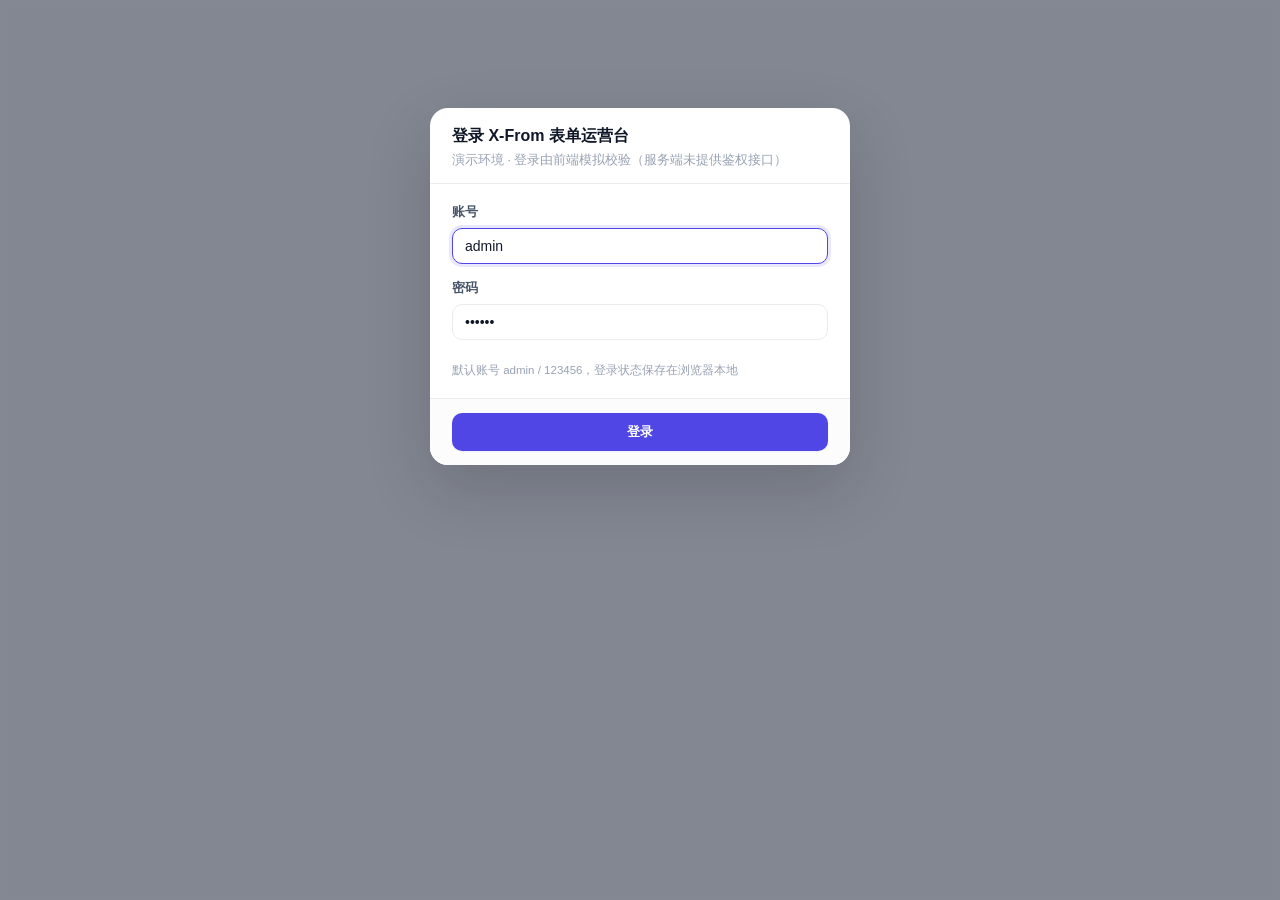
<file: docs/dev-ops/nginx/html/admin/index.html>
<!DOCTYPE html>
<html lang="zh-CN">
<head>
  <meta charset="UTF-8"/>
  <meta name="viewport" content="width=device-width, initial-scale=1.0"/>
  <title>X-From 表单运营台</title>
  <link rel="stylesheet" href="./assets/style.css?v=20261126b"/>
</head>
<body class="logged-out">
<div class="app">
  <aside class="sidebar">
    <div class="brand">
      <div class="brand-logo">X</div>
      <div>
        <strong>X-From</strong>
        <small>表单运营台</small>
      </div>
    </div>
    <nav class="nav">
      <a class="nav-item active" id="navForms"><span class="dot"></span>表单管理</a>
      <a class="nav-item" id="navData">填写数据</a>
      <a class="nav-item" id="navDocs">接口说明</a>
    </nav>
    <div class="sidebar-footer">
      服务端 <b>x-from-app : 8091</b><br/>
      网关 <b>nginx : 8088</b><br/>
      数据 <b>MySQL / Redis</b>
    </div>
  </aside>

  <main class="main">
    <header class="topbar">
      <div>
        <h1 id="pageTitle">表单管理</h1>
        <p id="pageDesc">创建表单 → 分享链接 → 回收数据，全链路闭环</p>
      </div>
      <div class="topbar-actions">
        <div class="user-chip">
          <span class="user-avatar">A</span>
          <span id="currentUser">-</span>
        </div>
        <button class="btn btn-ghost" id="btnRefresh">刷新</button>
        <button class="btn btn-primary" id="btnCreate">＋ 新建表单</button>
        <button class="btn btn-danger-ghost" id="btnLogout">退出</button>
      </div>
    </header>

    <section class="content">
      <div class="stat-grid">
        <div class="stat-card">
          <span class="label">表单总数</span>
          <span class="value" id="statTotal">-</span>
          <span class="spark"><i style="width:100%"></i></span>
        </div>
        <div class="stat-card">
          <span class="label">已发布</span>
          <span class="value" id="statPublished">-</span>
          <span class="spark"><i style="width:70%;background:var(--green)"></i></span>
        </div>
        <div class="stat-card">
          <span class="label">草稿 / 已关闭</span>
          <span class="value" id="statDraft">-</span>
          <span class="spark"><i style="width:40%;background:var(--amber)"></i></span>
        </div>
        <div class="stat-card">
          <span class="label">累计回收数据</span>
          <span class="value" id="statSubmissions">-</span>
          <span class="spark"><i style="width:55%;background:#12b76a"></i></span>
        </div>
      </div>

      <div class="panel">
        <div class="panel-head">
          <div class="panel-title">表单列表 <span class="badge-count" id="listTotal">0</span></div>
          <div class="filters">
            <input class="input input-search" id="keyword" placeholder="搜索标题 / 表单编号"/>
            <select class="select" id="statusFilter">
              <option value="">全部状态</option>
              <option value="0">草稿</option>
              <option value="1">已发布</option>
              <option value="2">已关闭</option>
            </select>
            <button class="btn btn-ghost" id="btnSearch">查询</button>
            <button class="btn btn-ghost" id="btnReset">重置</button>
          </div>
        </div>
        <div class="table-wrap">
          <table class="table">
            <thead>
            <tr>
              <th style="width:26%">表单</th>
              <th style="width:14%">表单编号</th>
              <th style="width:10%">状态</th>
              <th style="width:8%">字段</th>
              <th style="width:10%">回收数</th>
              <th style="width:14%">创建时间</th>
              <th style="width:18%">操作</th>
            </tr>
            </thead>
            <tbody id="formTableBody">
            <tr class="skeleton-row"><td colspan="7"></td></tr>
            </tbody>
          </table>
        </div>
        <div class="pager">
          <span id="pagerInfo">-</span>
          <div class="pages" id="pagerPages"></div>
        </div>
      </div>
    </section>
  </main>
</div>

<!-- 模拟登录 -->
<div class="modal" id="loginModal">
  <div class="modal-mask"></div>
  <div class="modal-card login-card">
    <div class="modal-head">
      <div>
        <h3>登录 X-From 表单运营台</h3>
        <p>演示环境 · 登录由前端模拟校验（服务端未提供鉴权接口）</p>
      </div>
    </div>
    <div class="modal-body">
      <div class="form-row">
        <label>账号</label>
        <input class="input" id="loginUser" value="admin" autocomplete="username" placeholder="演示账号 admin"/>
      </div>
      <div class="form-row">
        <label>密码</label>
        <input class="input" id="loginPass" type="password" value="123456" autocomplete="current-password" placeholder="演示密码 123456"/>
      </div>
      <div class="form-row">
        <span class="hint" id="loginError" style="color:var(--red)"></span>
        <span class="hint">默认账号 admin / 123456，登录状态保存在浏览器本地</span>
      </div>
    </div>
    <div class="modal-foot">
      <button class="btn btn-primary" id="btnLogin" style="width:100%">登录</button>
    </div>
  </div>
</div>

<!-- 新建表单 -->
<div class="modal" id="createModal">
  <div class="modal-mask" data-close="createModal"></div>
  <div class="modal-card">
    <div class="modal-head">
      <div>
        <h3>新建表单</h3>
        <p>配置字段后可保存草稿，或直接发布并拿到分享链接</p>
      </div>
      <button class="modal-close" data-close="createModal">✕</button>
    </div>
    <div class="modal-body">
      <div class="form-row">
        <label>表单标题 <span class="hint">必填</span></label>
        <input class="input" id="formTitle" placeholder="例如：2025 春季用户调研"/>
      </div>
      <div class="form-row">
        <label>表单描述 <span class="hint">选填，展示在用户端顶部</span></label>
        <textarea class="textarea" id="formDesc" rows="2" placeholder="用一句话说明填写目的"></textarea>
      </div>
      <div class="form-row">
        <label>字段配置 <span class="hint">至少一个字段</span></label>
        <div class="editor" id="fieldEditor"></div>
        <button class="btn btn-ghost" id="btnAddField" style="align-self:flex-start">＋ 添加字段</button>
      </div>
    </div>
    <div class="modal-foot">
      <button class="btn btn-ghost" data-close="createModal">取消</button>
      <button class="btn btn-ghost" id="btnSaveDraft">保存草稿</button>
      <button class="btn btn-primary" id="btnCreatePublish">创建并发布</button>
    </div>
  </div>
</div>

<!-- 填写数据 -->
<div class="modal" id="dataModal">
  <div class="modal-mask" data-close="dataModal"></div>
  <div class="modal-card wide">
    <div class="modal-head">
      <div>
        <h3 id="dataModalTitle">填写数据</h3>
        <p id="dataModalSub">-</p>
      </div>
      <button class="modal-close" data-close="dataModal">✕</button>
    </div>
    <div class="modal-body">
      <div class="data-table-wrap">
        <table class="table">
          <thead id="dataTableHead"></thead>
          <tbody id="dataTableBody"></tbody>
        </table>
      </div>
      <div class="pager" style="border-top:none;padding:0">
        <span id="dataPagerInfo">-</span>
        <div class="pages" id="dataPagerPages"></div>
      </div>
    </div>
    <div class="modal-foot">
      <button class="btn btn-ghost" data-close="dataModal">关闭</button>
    </div>
  </div>
</div>

<!-- 填写数据 · 表单选择 -->
<div class="modal" id="dataPickerModal">
  <div class="modal-mask" data-close="dataPickerModal"></div>
  <div class="modal-card">
    <div class="modal-head">
      <div>
        <h3>填写数据</h3>
        <p>选择要查看回收数据的表单（草稿未发布不可查看）</p>
      </div>
      <button class="modal-close" data-close="dataPickerModal">✕</button>
    </div>
    <div class="modal-body">
      <div class="table-wrap">
        <table class="table">
          <thead>
          <tr>
            <th style="width:34%">表单</th>
            <th style="width:18%">表单编号</th>
            <th style="width:14%">状态</th>
            <th style="width:12%">回收数</th>
            <th style="width:22%">操作</th>
          </tr>
          </thead>
          <tbody id="pickerTableBody">
          <tr class="skeleton-row"><td colspan="5"></td></tr>
          </tbody>
        </table>
      </div>
    </div>
    <div class="modal-foot">
      <button class="btn btn-ghost" data-close="dataPickerModal">关闭</button>
    </div>
  </div>
</div>

<!-- 接口说明 -->
<div class="modal" id="docsModal">
  <div class="modal-mask" data-close="docsModal"></div>
  <div class="modal-card">
    <div class="modal-head">
      <div>
        <h3>服务端接口</h3>
        <p>接口对接已拆分到 assets/api.js，统一返回 { code, info, data }</p>
      </div>
      <button class="modal-close" data-close="docsModal">✕</button>
    </div>
    <div class="modal-body" style="font-size:13px;line-height:2">
      <div><span class="code-chip">POST</span> /api/admin/form/create　创建表单（publish=true 直接发布）</div>
      <div><span class="code-chip">GET</span> /api/admin/form/list　表单列表（keyword/status/page/pageSize）</div>
      <div><span class="code-chip">GET</span> /api/admin/form/stats　数据概览</div>
      <div><span class="code-chip">GET</span> /api/admin/form/detail?formNo=　表单详情</div>
      <div><span class="code-chip">POST</span> /api/admin/form/publish?formNo=　发布表单</div>
      <div><span class="code-chip">POST</span> /api/admin/form/close?formNo=　关闭表单</div>
      <div><span class="code-chip">GET</span> /api/admin/form/submissions?formNo=　填写数据分页</div>
      <div><span class="code-chip">GET</span> /api/form/{formNo}　用户端获取表单</div>
      <div><span class="code-chip">POST</span> /api/form/submit　用户端提交数据</div>
    </div>
    <div class="modal-foot">
      <button class="btn btn-ghost" data-close="docsModal">关闭</button>
    </div>
  </div>
</div>

<div class="toast" id="toast"></div>
<script src="./assets/api.js?v=20261126b"></script>
<script src="./assets/app.js?v=20261126b"></script>
</body>
</html>
</file>
<file: docs/dev-ops/nginx/html/admin/assets/style.css>
:root {
  --brand: #4f46e5;
  --brand-soft: #eef2ff;
  --brand-dark: #4338ca;
  --ink: #101828;
  --ink-2: #475467;
  --ink-3: #98a2b3;
  --line: #eaecf0;
  --bg: #f6f7fb;
  --surface: #ffffff;
  --sidebar: #101828;
  --green: #12b76a;
  --green-soft: #ecfdf3;
  --amber: #f79009;
  --amber-soft: #fffaeb;
  --red: #f04438;
  --red-soft: #fef3f2;
  --radius: 14px;
  --shadow-sm: 0 1px 2px rgba(16, 24, 40, .06);
  --shadow-md: 0 8px 24px rgba(16, 24, 40, .08);
  --shadow-lg: 0 24px 64px rgba(16, 24, 40, .18);
}

* { box-sizing: border-box; }

body {
  margin: 0;
  font-family: -apple-system, BlinkMacSystemFont, "Segoe UI", "PingFang SC", "Hiragino Sans GB", "Microsoft YaHei", sans-serif;
  background: var(--bg);
  color: var(--ink);
  font-size: 14px;
  -webkit-font-smoothing: antialiased;
}

button, input, select, textarea { font-family: inherit; font-size: 14px; }

/* ---------- 布局 ---------- */
.app { display: flex; min-height: 100vh; }

.sidebar {
  width: 232px;
  flex: 0 0 232px;
  background: var(--sidebar);
  color: #fff;
  padding: 22px 16px;
  display: flex;
  flex-direction: column;
  gap: 26px;
  position: sticky;
  top: 0;
  height: 100vh;
}

.brand { display: flex; align-items: center; gap: 10px; padding: 0 6px; }
.brand-logo {
  width: 34px; height: 34px; border-radius: 10px;
  background: linear-gradient(135deg, #6366f1, #22d3ee);
  display: grid; place-items: center;
  font-weight: 800; font-size: 16px; color: #fff;
}
.brand strong { display: block; font-size: 15px; letter-spacing: .2px; }
.brand small { color: #98a2b3; font-size: 11px; }

.nav { display: flex; flex-direction: column; gap: 4px; }
.nav-item {
  display: flex; align-items: center; gap: 10px;
  padding: 10px 12px; border-radius: 10px;
  color: #c7cdd6; text-decoration: none; cursor: pointer;
  font-size: 13.5px; transition: .15s;
}
.nav-item:hover { background: rgba(255, 255, 255, .06); color: #fff; }
.nav-item.active { background: var(--brand); color: #fff; font-weight: 600; }
.nav-item .dot { width: 6px; height: 6px; border-radius: 50%; background: #22d3ee; }

.sidebar-footer {
  margin-top: auto; font-size: 11.5px; color: #667085;
  border-top: 1px solid rgba(255, 255, 255, .08); padding-top: 14px; line-height: 1.7;
}
.sidebar-footer b { color: #c7cdd6; font-weight: 600; }

.main { flex: 1; min-width: 0; display: flex; flex-direction: column; }

.topbar {
  display: flex; align-items: center; justify-content: space-between;
  gap: 16px; padding: 22px 28px 18px;
  background: var(--surface); border-bottom: 1px solid var(--line);
  position: sticky; top: 0; z-index: 20;
}
.topbar h1 { margin: 0; font-size: 19px; letter-spacing: -.2px; }
.topbar p { margin: 4px 0 0; color: var(--ink-3); font-size: 12.5px; }
.topbar-actions { display: flex; gap: 10px; }

.content { padding: 22px 28px 48px; display: flex; flex-direction: column; gap: 18px; }

/* ---------- 按钮 ---------- */
.btn {
  border: 1px solid transparent; border-radius: 10px;
  padding: 9px 15px; cursor: pointer; font-weight: 600; font-size: 13px;
  transition: .15s; white-space: nowrap;
}
.btn:disabled { opacity: .55; cursor: not-allowed; }
.btn-primary { background: var(--brand); color: #fff; box-shadow: var(--shadow-sm); }
.btn-primary:hover:not(:disabled) { background: var(--brand-dark); }
.btn-ghost { background: #fff; color: var(--ink-2); border-color: var(--line); }
.btn-ghost:hover:not(:disabled) { background: #f9fafb; }
.btn-danger-ghost { background: #fff; color: var(--red); border-color: #fee4e2; }
.btn-danger-ghost:hover:not(:disabled) { background: var(--red-soft); }
.btn-sm { padding: 5px 10px; font-size: 12px; border-radius: 8px; }
.link-btn {
  background: none; border: none; padding: 0; cursor: pointer;
  color: var(--brand); font-size: 12.5px; font-weight: 600;
}
.link-btn:hover { text-decoration: underline; }
.link-btn.muted { color: var(--ink-3); }

/* ---------- 统计卡 ---------- */
.stat-grid { display: grid; grid-template-columns: repeat(4, minmax(0, 1fr)); gap: 14px; }
.stat-card {
  background: var(--surface); border: 1px solid var(--line); border-radius: var(--radius);
  padding: 16px 18px; box-shadow: var(--shadow-sm);
  display: flex; flex-direction: column; gap: 8px;
}
.stat-card .label { color: var(--ink-3); font-size: 12.5px; display: flex; align-items: center; gap: 6px; }
.stat-card .value { font-size: 26px; font-weight: 700; letter-spacing: -.6px; }
.stat-card .value small { font-size: 12px; color: var(--ink-3); font-weight: 500; margin-left: 4px; }
.stat-card .spark { height: 4px; border-radius: 4px; background: var(--brand-soft); overflow: hidden; }
.stat-card .spark i { display: block; height: 100%; background: var(--brand); border-radius: 4px; }

/* ---------- 面板 / 表格 ---------- */
.panel {
  background: var(--surface); border: 1px solid var(--line);
  border-radius: var(--radius); box-shadow: var(--shadow-sm); overflow: hidden;
}
.panel-head {
  display: flex; align-items: center; justify-content: space-between;
  gap: 12px; padding: 14px 18px; border-bottom: 1px solid var(--line); flex-wrap: wrap;
}
.panel-title { font-weight: 600; font-size: 14px; display: flex; align-items: center; gap: 8px; }
.badge-count { background: var(--brand-soft); color: var(--brand); border-radius: 20px; padding: 2px 9px; font-size: 11.5px; font-weight: 600; }

.filters { display: flex; gap: 8px; align-items: center; flex-wrap: wrap; }
.input, .select, .textarea {
  border: 1px solid var(--line); border-radius: 10px; padding: 9px 12px;
  background: #fff; color: var(--ink); outline: none; transition: .15s;
}
.input:focus, .select:focus, .textarea:focus { border-color: var(--brand); box-shadow: 0 0 0 3px rgba(79, 70, 229, .12); }
.input::placeholder, .textarea::placeholder { color: var(--ink-3); }
.input-search { min-width: 220px; }

.table-wrap { overflow-x: auto; }
table.table { width: 100%; border-collapse: collapse; }
table.table th {
  text-align: left; font-size: 12px; font-weight: 600; color: var(--ink-3);
  padding: 11px 18px; background: #fcfcfd; border-bottom: 1px solid var(--line); white-space: nowrap;
}
table.table td {
  padding: 14px 18px; border-bottom: 1px solid #f2f4f7; vertical-align: middle; font-size: 13px;
}
table.table tbody tr:hover td { background: #fcfcfe; }
table.table tbody tr:last-child td { border-bottom: none; }
.cell-title { font-weight: 600; color: var(--ink); }
.cell-sub { color: var(--ink-3); font-size: 11.5px; margin-top: 3px; }
.code-chip {
  font-family: ui-monospace, SFMono-Regular, Menlo, monospace;
  background: #f2f4f7; border-radius: 6px; padding: 3px 8px; font-size: 12px; color: var(--ink-2);
}
.ops { display: flex; gap: 10px; align-items: center; flex-wrap: wrap; }

.tag { display: inline-flex; align-items: center; gap: 5px; padding: 3px 9px; border-radius: 20px; font-size: 11.5px; font-weight: 600; }
.tag::before { content: ""; width: 5px; height: 5px; border-radius: 50%; background: currentColor; }
.tag-published { background: var(--green-soft); color: var(--green); }
.tag-draft { background: var(--amber-soft); color: var(--amber); }
.tag-closed { background: #f2f4f7; color: var(--ink-3); }

.empty { padding: 54px 20px; text-align: center; color: var(--ink-3); }
.empty .icon { font-size: 30px; display: block; margin-bottom: 10px; opacity: .6; }
.skeleton-row td { height: 46px; background: linear-gradient(90deg, #f4f5f7 25%, #eceef2 37%, #f4f5f7 63%); background-size: 400% 100%; animation: shimmer 1.2s infinite; }
@keyframes shimmer { 0% { background-position: 100% 0; } 100% { background-position: 0 0; } }

.pager { display: flex; justify-content: space-between; align-items: center; padding: 12px 18px; border-top: 1px solid var(--line); color: var(--ink-2); font-size: 12.5px; }
.pager .pages { display: flex; gap: 6px; align-items: center; }
.page-btn { min-width: 30px; height: 30px; border-radius: 8px; border: 1px solid var(--line); background: #fff; cursor: pointer; color: var(--ink-2); }
.page-btn.active { background: var(--brand); border-color: var(--brand); color: #fff; font-weight: 600; }
.page-btn:disabled { opacity: .45; cursor: not-allowed; }

/* ---------- 弹窗 ---------- */
.modal { position: fixed; inset: 0; display: none; z-index: 60; }
.modal.open { display: block; }
.modal-mask { position: absolute; inset: 0; background: rgba(16, 24, 40, .5); backdrop-filter: blur(2px); }
.modal-card {
  position: relative; margin: 6vh auto; width: min(760px, 92vw); max-height: 88vh;
  background: #fff; border-radius: 18px; box-shadow: var(--shadow-lg);
  display: flex; flex-direction: column; overflow: hidden;
  animation: pop .18s ease-out;
}
.modal-card.wide { width: min(940px, 94vw); }
@keyframes pop { from { transform: translateY(10px) scale(.99); opacity: 0; } to { transform: none; opacity: 1; } }
.modal-head { padding: 18px 22px 14px; border-bottom: 1px solid var(--line); display: flex; justify-content: space-between; align-items: flex-start; gap: 12px; }
.modal-head h3 { margin: 0; font-size: 16px; }
.modal-head p { margin: 5px 0 0; color: var(--ink-3); font-size: 12.5px; }
.modal-close { border: none; background: #f2f4f7; width: 30px; height: 30px; border-radius: 9px; cursor: pointer; color: var(--ink-2); font-size: 15px; }
.modal-close:hover { background: #e4e7ec; }
.modal-body { padding: 20px 22px; overflow-y: auto; display: flex; flex-direction: column; gap: 16px; }
.modal-foot { padding: 14px 22px; border-top: 1px solid var(--line); display: flex; justify-content: flex-end; gap: 10px; background: #fcfcfd; }

.form-row { display: flex; flex-direction: column; gap: 7px; }
.form-row > label { font-size: 12.5px; font-weight: 600; color: var(--ink-2); }
.form-row .hint { font-size: 11.5px; color: var(--ink-3); font-weight: 400; }
.form-grid-2 { display: grid; grid-template-columns: 1fr 1fr; gap: 12px; }

.editor { display: flex; flex-direction: column; gap: 10px; }
.field-card {
  border: 1px solid var(--line); border-radius: 12px; padding: 12px 14px;
  display: flex; flex-direction: column; gap: 10px; background: #fcfcfd;
}
.field-card-head { display: flex; align-items: center; justify-content: space-between; gap: 10px; }
.field-index { font-size: 11.5px; font-weight: 700; color: var(--brand); background: var(--brand-soft); border-radius: 6px; padding: 3px 8px; }
.field-del { border: none; background: none; color: var(--red); cursor: pointer; font-size: 12px; font-weight: 600; }
.editor-empty { border: 1px dashed #d0d5dd; border-radius: 12px; padding: 22px; text-align: center; color: var(--ink-3); font-size: 12.5px; }

.checkbox { display: inline-flex; align-items: center; gap: 7px; font-size: 12.5px; color: var(--ink-2); cursor: pointer; }
.checkbox input { width: 15px; height: 15px; accent-color: var(--brand); }

/* ---------- Toast ---------- */
.toast {
  position: fixed; left: 50%; bottom: 34px; transform: translate(-50%, 20px);
  background: var(--ink); color: #fff; padding: 11px 18px; border-radius: 12px;
  font-size: 13px; opacity: 0; pointer-events: none; transition: .22s; z-index: 90;
  box-shadow: var(--shadow-md); max-width: 80vw;
}
.toast.show { opacity: 1; transform: translate(-50%, 0); }
.toast.error { background: var(--red); }
.toast.success { background: #054f31; }

/* ---------- 数据表滚动 ---------- */
.data-table-wrap { max-height: 52vh; overflow: auto; border: 1px solid var(--line); border-radius: 12px; }
.data-table-wrap table.table th { position: sticky; top: 0; z-index: 1; }
.value-pill { display: inline-block; background: #f2f4f7; border-radius: 7px; padding: 2px 8px; font-size: 12px; margin: 2px 3px 2px 0; }

/* ---------- 登录门禁 ---------- */
body.logged-out .app { display: none; }
.login-card { width: min(420px, 92vw); margin: 12vh auto; }
.user-chip {
  display: inline-flex; align-items: center; gap: 8px;
  padding: 5px 12px 5px 6px; border-radius: 999px;
  background: #f2f4f7; color: var(--ink-2); font-size: 13px; font-weight: 600;
}
.user-avatar {
  width: 24px; height: 24px; border-radius: 50%;
  background: var(--brand); color: #fff;
  display: inline-flex; align-items: center; justify-content: center;
  font-size: 12px; font-weight: 700;
}

@media (max-width: 1080px) {
  .stat-grid { grid-template-columns: repeat(2, minmax(0, 1fr)); }
  .sidebar { width: 200px; flex-basis: 200px; }
}
@media (max-width: 760px) {
  .sidebar { display: none; }
  .content, .topbar { padding-left: 16px; padding-right: 16px; }
  .form-grid-2 { grid-template-columns: 1fr; }
}
</file>
